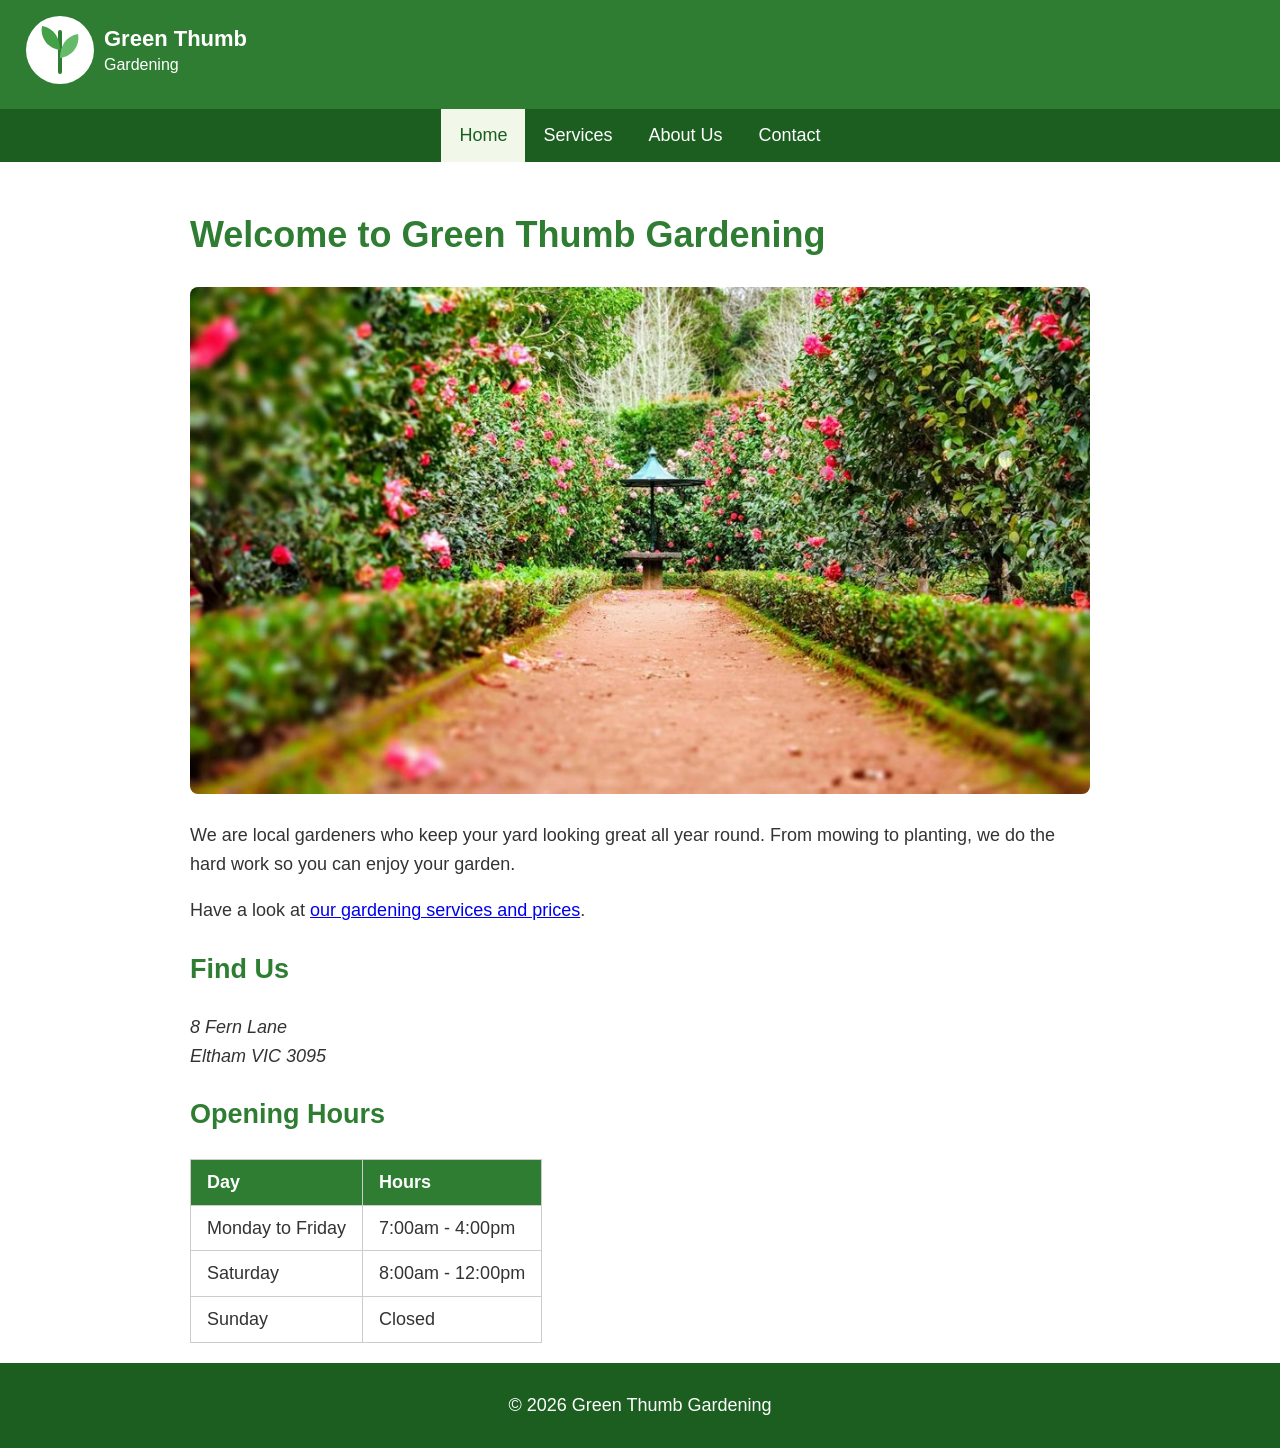
<file: index.html>
<!DOCTYPE html>
<html lang="en">
<head>
  <meta charset="UTF-8">
  <meta name="viewport" content="width=device-width, initial-scale=1.0">
  <title>Home | Green Thumb Gardening</title>
  <link rel="stylesheet" href="style.css">
</head>
<body>

  <!-- Header -->
  <header>
    <a href="index.html"><img src="images/logo.svg" alt="Green Thumb Gardening home page" width="240" height="80"></a>
  </header>

  <!-- Navigation -->
  <nav>
    <ul>
      <li><a href="index.html" class="active">Home</a></li>
      <li><a href="services.html">Services</a></li>
      <li><a href="about.html">About Us</a></li>
      <li><a href="contact.html">Contact</a></li>
    </ul>
  </nav>

  <!-- Main content -->
  <main>
    <h1>Welcome to Green Thumb Gardening</h1>
    <img src="images/garden-path.jpg" alt="A garden path lined with green hedges and pink roses" class="banner">
    <p>We are local gardeners who keep your yard looking great all year round. From mowing to planting, we do the hard work so you can enjoy your garden.</p>
    <p>Have a look at <a href="services.html">our gardening services and prices</a>.</p>

    <section>
      <h2>Find Us</h2>
      <address>
        8 Fern Lane<br>
        Eltham VIC 3095
      </address>
    </section>

    <section>
      <h2>Opening Hours</h2>
      <table>
        <thead>
          <tr>
            <th>Day</th>
            <th>Hours</th>
          </tr>
        </thead>
        <tbody>
          <tr>
            <td>Monday to Friday</td>
            <td>7:00am - 4:00pm</td>
          </tr>
          <tr>
            <td>Saturday</td>
            <td>8:00am - 12:00pm</td>
          </tr>
          <tr>
            <td>Sunday</td>
            <td>Closed</td>
          </tr>
        </tbody>
      </table>
    </section>
  </main>

  <!-- Footer -->
  <footer>
    <p>&copy; 2026 Green Thumb Gardening</p>
  </footer>

</body>
</html>
</file>
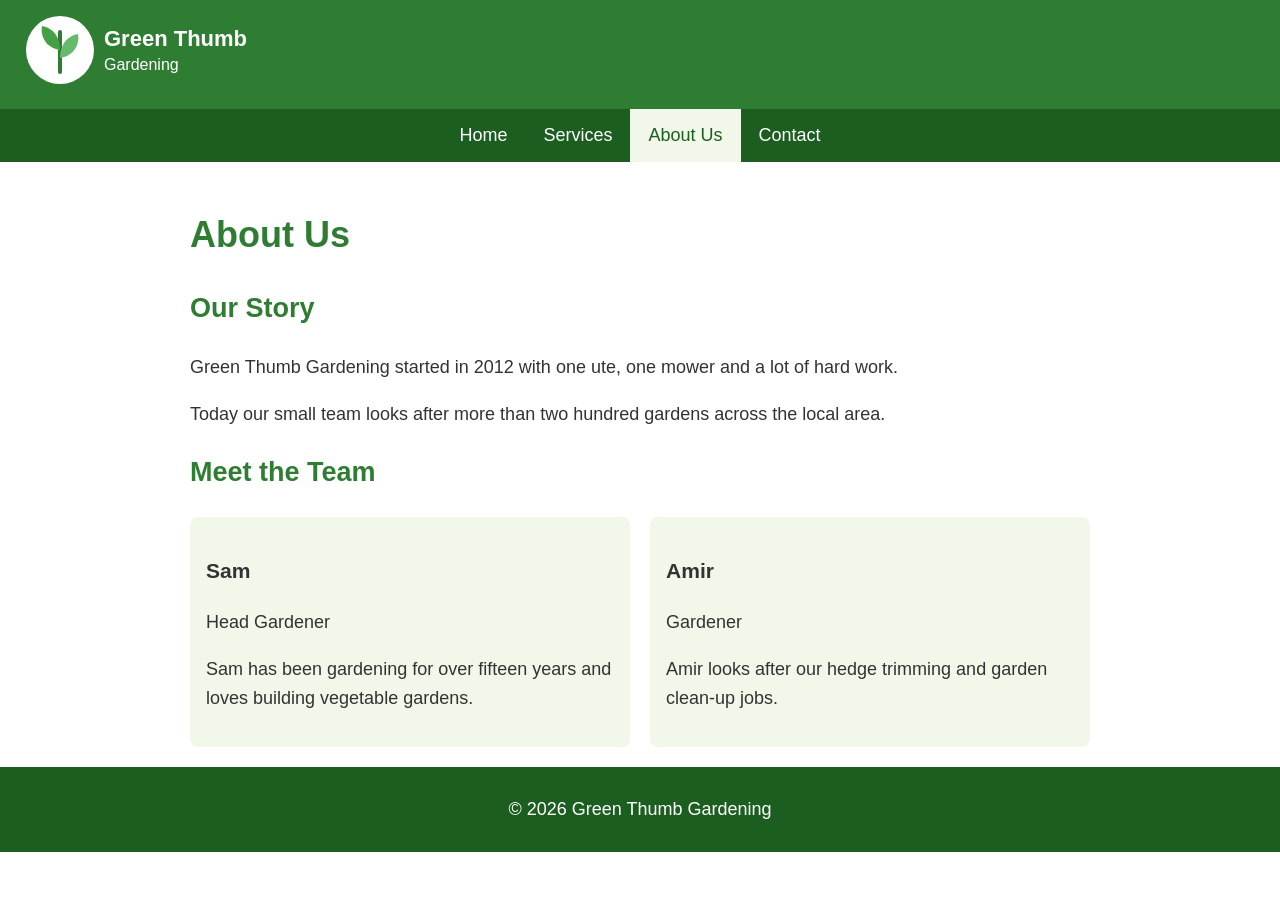
<file: about.html>
<!DOCTYPE html>
<html lang="en">
<head>
  <meta charset="UTF-8">
  <meta name="viewport" content="width=device-width, initial-scale=1.0">
  <title>About Us | Green Thumb Gardening</title>
  <link rel="stylesheet" href="style.css">
</head>
<body>

  <!-- Header -->
  <header>
    <a href="index.html"><img src="images/logo.svg" alt="Green Thumb Gardening home page" width="240" height="80"></a>
  </header>

  <!-- Navigation -->
  <nav>
    <ul>
      <li><a href="index.html">Home</a></li>
      <li><a href="services.html">Services</a></li>
      <li><a href="about.html" class="active">About Us</a></li>
      <li><a href="contact.html">Contact</a></li>
    </ul>
  </nav>

  <!-- Main content -->
  <main>
    <h1>About Us</h1>

    <section>
      <h2>Our Story</h2>
      <p>Green Thumb Gardening started in 2012 with one ute, one mower and a lot of hard work.</p>
      <p>Today our small team looks after more than two hundred gardens across the local area.</p>
    </section>

    <section>
      <h2>Meet the Team</h2>
      <div class="cards">
        <div class="card">
          <h3>Sam</h3>
          <p>Head Gardener</p>
          <p>Sam has been gardening for over fifteen years and loves building vegetable gardens.</p>
        </div>

        <div class="card">
          <h3>Amir</h3>
          <p>Gardener</p>
          <p>Amir looks after our hedge trimming and garden clean-up jobs.</p>
        </div>
      </div>
    </section>
  </main>

  <!-- Footer -->
  <footer>
    <p>&copy; 2026 Green Thumb Gardening</p>
  </footer>

</body>
</html>
</file>
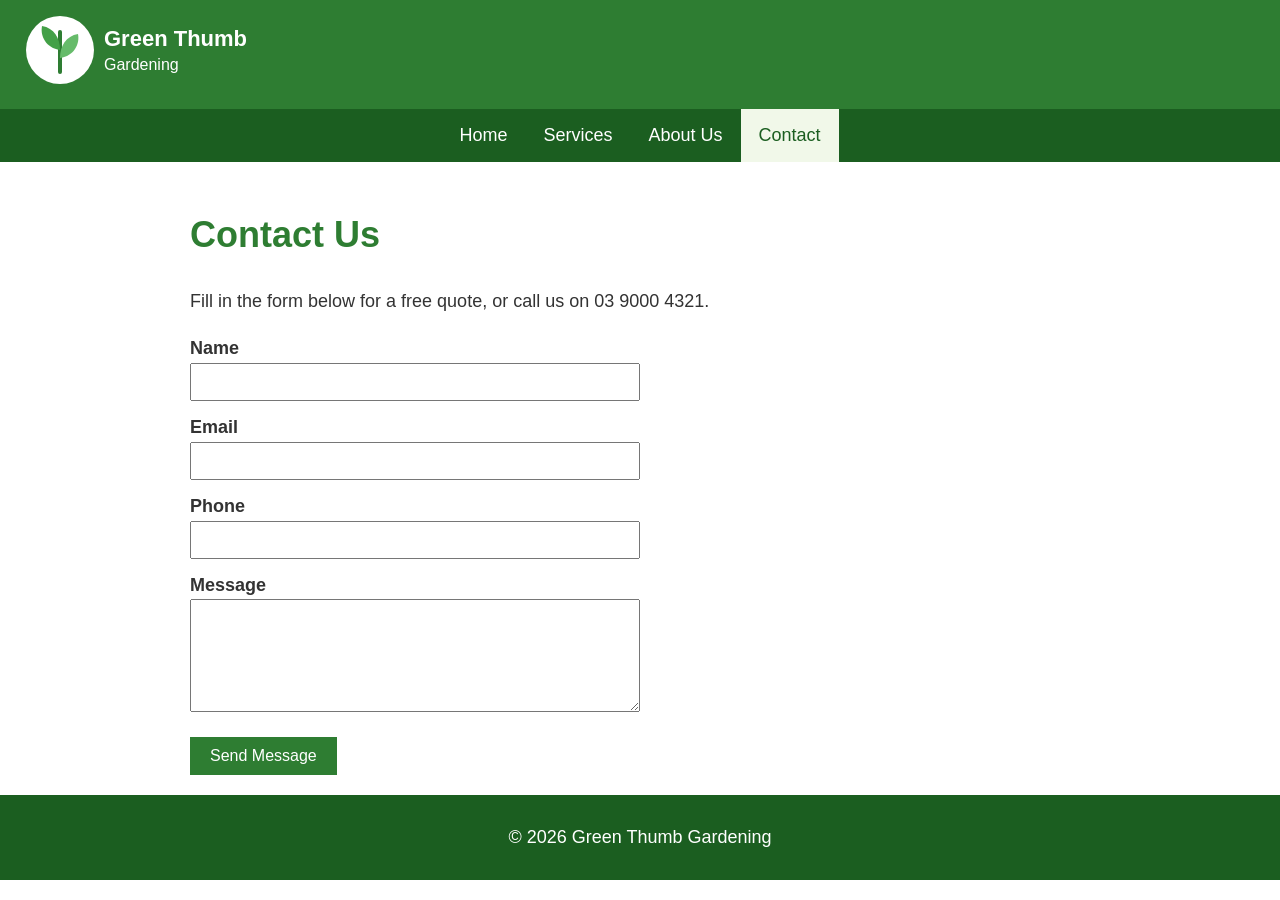
<file: contact.html>
<!DOCTYPE html>
<html lang="en">
<head>
  <meta charset="UTF-8">
  <meta name="viewport" content="width=device-width, initial-scale=1.0">
  <title>Contact | Green Thumb Gardening</title>
  <link rel="stylesheet" href="style.css">
</head>
<body>

  <!-- Header -->
  <header>
    <a href="index.html"><img src="images/logo.svg" alt="Green Thumb Gardening home page" width="240" height="80"></a>
  </header>

  <!-- Navigation -->
  <nav>
    <ul>
      <li><a href="index.html">Home</a></li>
      <li><a href="services.html">Services</a></li>
      <li><a href="about.html">About Us</a></li>
      <li><a href="contact.html" class="active">Contact</a></li>
    </ul>
  </nav>

  <!-- Main content -->
  <main>
    <h1>Contact Us</h1>
    <p>Fill in the form below for a free quote, or call us on 03 9000 4321.</p>

    <form class="contact-form" action="#">
      <label for="name">Name</label>
      <input type="text" id="name" name="name">

      <label for="email">Email</label>
      <input type="email" id="email" name="email">

      <label for="phone">Phone</label>
      <input type="tel" id="phone" name="phone">

      <label for="message">Message</label>
      <textarea id="message" name="message" rows="5"></textarea>

      <button type="submit">Send Message</button>
    </form>
  </main>

  <!-- Footer -->
  <footer>
    <p>&copy; 2026 Green Thumb Gardening</p>
  </footer>

</body>
</html>
</file>
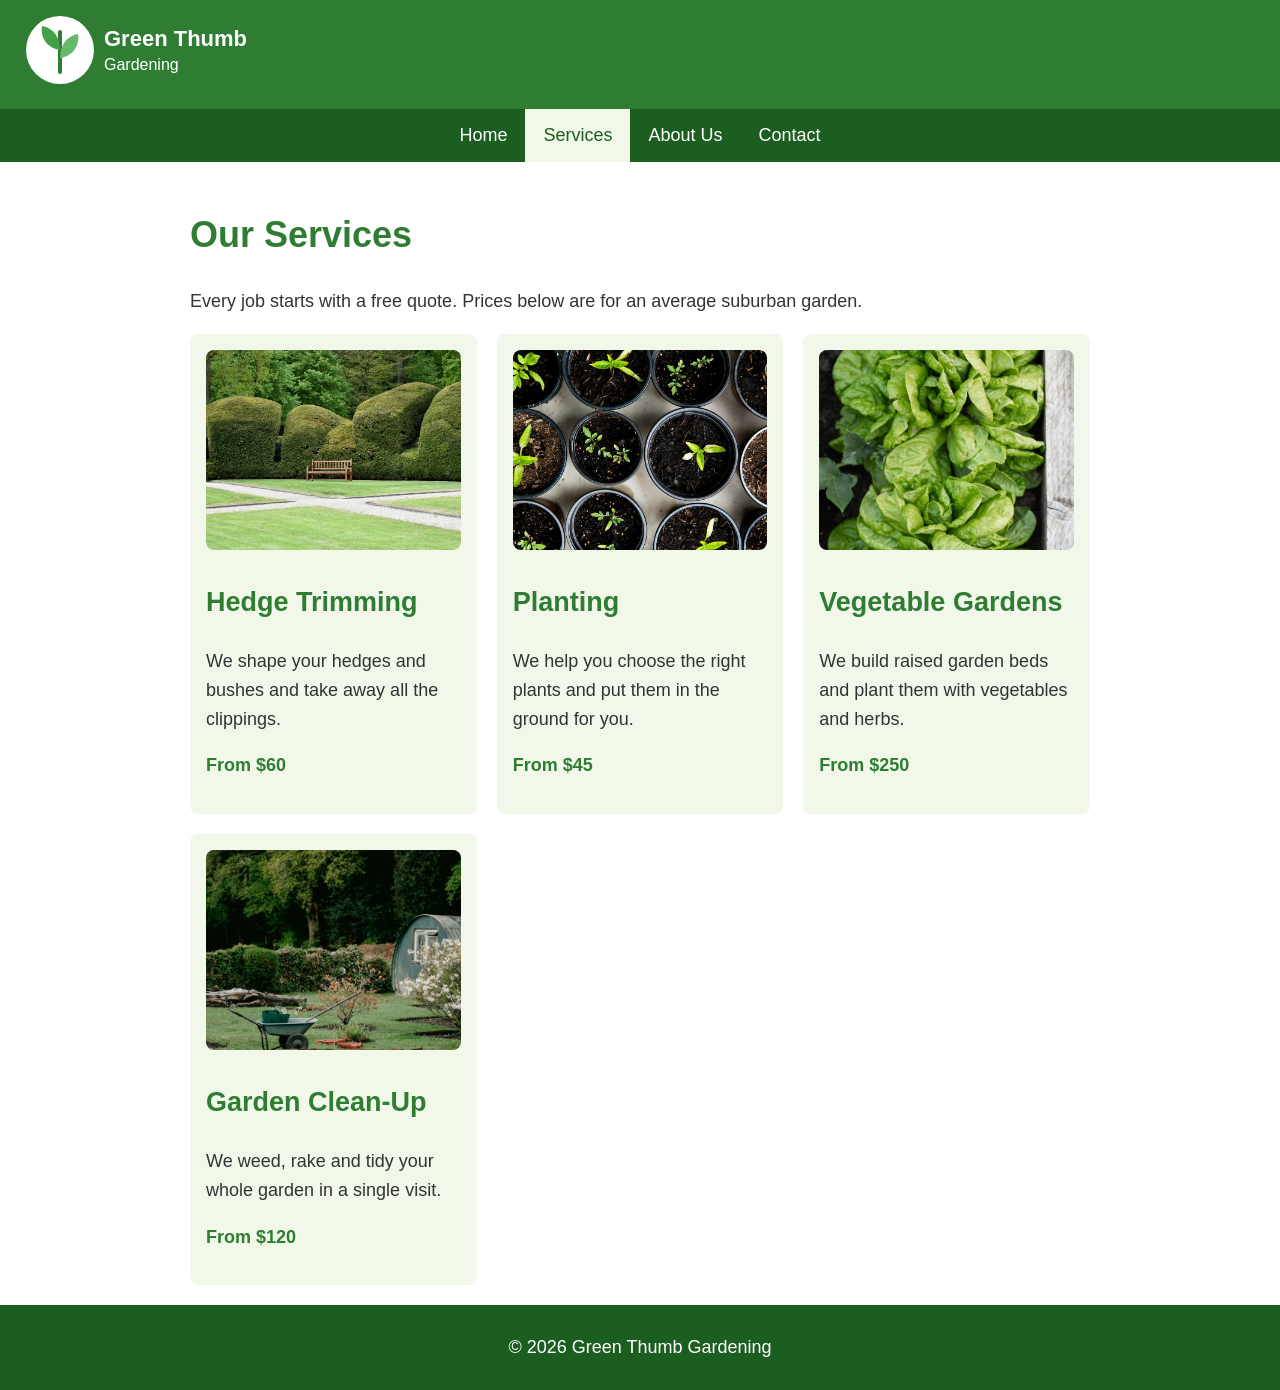
<file: services.html>
<!DOCTYPE html>
<html lang="en">
<head>
  <meta charset="UTF-8">
  <meta name="viewport" content="width=device-width, initial-scale=1.0">
  <title>Services | Green Thumb Gardening</title>
  <link rel="stylesheet" href="style.css">
</head>
<body>

  <!-- Header -->
  <header>
    <a href="index.html"><img src="images/logo.svg" alt="Green Thumb Gardening home page" width="240" height="80"></a>
  </header>

  <!-- Navigation -->
  <nav>
    <ul>
      <li><a href="index.html">Home</a></li>
      <li><a href="services.html" class="active">Services</a></li>
      <li><a href="about.html">About Us</a></li>
      <li><a href="contact.html">Contact</a></li>
    </ul>
  </nav>

  <!-- Main content -->
  <main>
    <h1>Our Services</h1>
    <p>Every job starts with a free quote. Prices below are for an average suburban garden.</p>

    <div class="cards">
      <div class="card">
        <img src="images/hedge-trimming.jpg" alt="Neatly trimmed hedges around a garden lawn">
        <h2>Hedge Trimming</h2>
        <p>We shape your hedges and bushes and take away all the clippings.</p>
        <p class="price">From $60</p>
      </div>

      <div class="card">
        <img src="images/planting.jpg" alt="Young seedlings growing in black pots">
        <h2>Planting</h2>
        <p>We help you choose the right plants and put them in the ground for you.</p>
        <p class="price">From $45</p>
      </div>

      <div class="card">
        <img src="images/vegetable-garden.jpg" alt="Lettuce growing in a wooden raised garden bed">
        <h2>Vegetable Gardens</h2>
        <p>We build raised garden beds and plant them with vegetables and herbs.</p>
        <p class="price">From $250</p>
      </div>

      <div class="card">
        <img src="images/garden-clean-up.jpg" alt="A wheelbarrow on a lawn next to a garden shed">
        <h2>Garden Clean-Up</h2>
        <p>We weed, rake and tidy your whole garden in a single visit.</p>
        <p class="price">From $120</p>
      </div>
    </div>
  </main>

  <!-- Footer -->
  <footer>
    <p>&copy; 2026 Green Thumb Gardening</p>
  </footer>

</body>
</html>
</file>
<file: style.css>
/* Colours */
:root {
  --main-colour: #2e7d32;
  --dark-colour: #1b5e20;
  --light-colour: #f1f8e9;
  --light-text: #ffffff;
  --body-text: #333333;
}

/* Whole page */
body {
  margin: 0;
  font-family: Arial, Helvetica, sans-serif;
  font-size: 18px;
  line-height: 1.6;
  color: var(--body-text);
  background-color: #ffffff;
}

img {
  max-width: 100%;
}

h1,
h2 {
  color: var(--main-colour);
}

/* Header */
header {
  background-color: var(--main-colour);
  padding: 10px 20px;
}

/* Navigation */
nav {
  background-color: var(--dark-colour);
}

nav ul {
  list-style: none;
  display: flex;
  justify-content: center;
  margin: 0;
  padding: 0;
}

nav a {
  display: block;
  padding: 12px 18px;
  color: var(--light-text);
  text-decoration: none;
}

nav a:hover,
nav a:focus {
  background-color: var(--main-colour);
}

nav a:focus {
  outline: 3px solid var(--light-text);
}

nav a.active {
  background-color: var(--light-colour);
  color: var(--dark-colour);
}

/* Main content */
main {
  max-width: 900px;
  margin: 0 auto;
  padding: 20px;
}

.banner {
  width: 100%;
  border-radius: 8px;
}

/* Opening hours table */
table {
  border-collapse: collapse;
}

th,
td {
  border: 1px solid #cccccc;
  padding: 8px 16px;
  text-align: left;
}

th {
  background-color: var(--main-colour);
  color: var(--light-text);
}

/* Service and team cards */
.cards {
  display: grid;
  grid-template-columns: repeat(auto-fit, minmax(250px, 1fr));
  gap: 20px;
}

.card {
  background-color: var(--light-colour);
  border-radius: 8px;
  padding: 16px;
}

.card img {
  width: 100%;
  height: 200px;
  object-fit: cover;
  border-radius: 8px;
}

.price {
  font-weight: bold;
  color: var(--main-colour);
}

/* Contact form */
.contact-form {
  max-width: 450px;
}

.contact-form label {
  display: block;
  font-weight: bold;
  margin-top: 12px;
}

.contact-form input,
.contact-form textarea {
  width: 100%;
  padding: 8px;
  box-sizing: border-box;
  font-size: 16px;
}

.contact-form button {
  margin-top: 16px;
  padding: 10px 20px;
  border: none;
  background-color: var(--main-colour);
  color: var(--light-text);
  font-size: 16px;
}

.contact-form button:hover,
.contact-form button:focus {
  background-color: var(--dark-colour);
}

/* Footer */
footer {
  background-color: var(--dark-colour);
  color: var(--light-text);
  text-align: center;
  padding: 10px;
}
</file>
